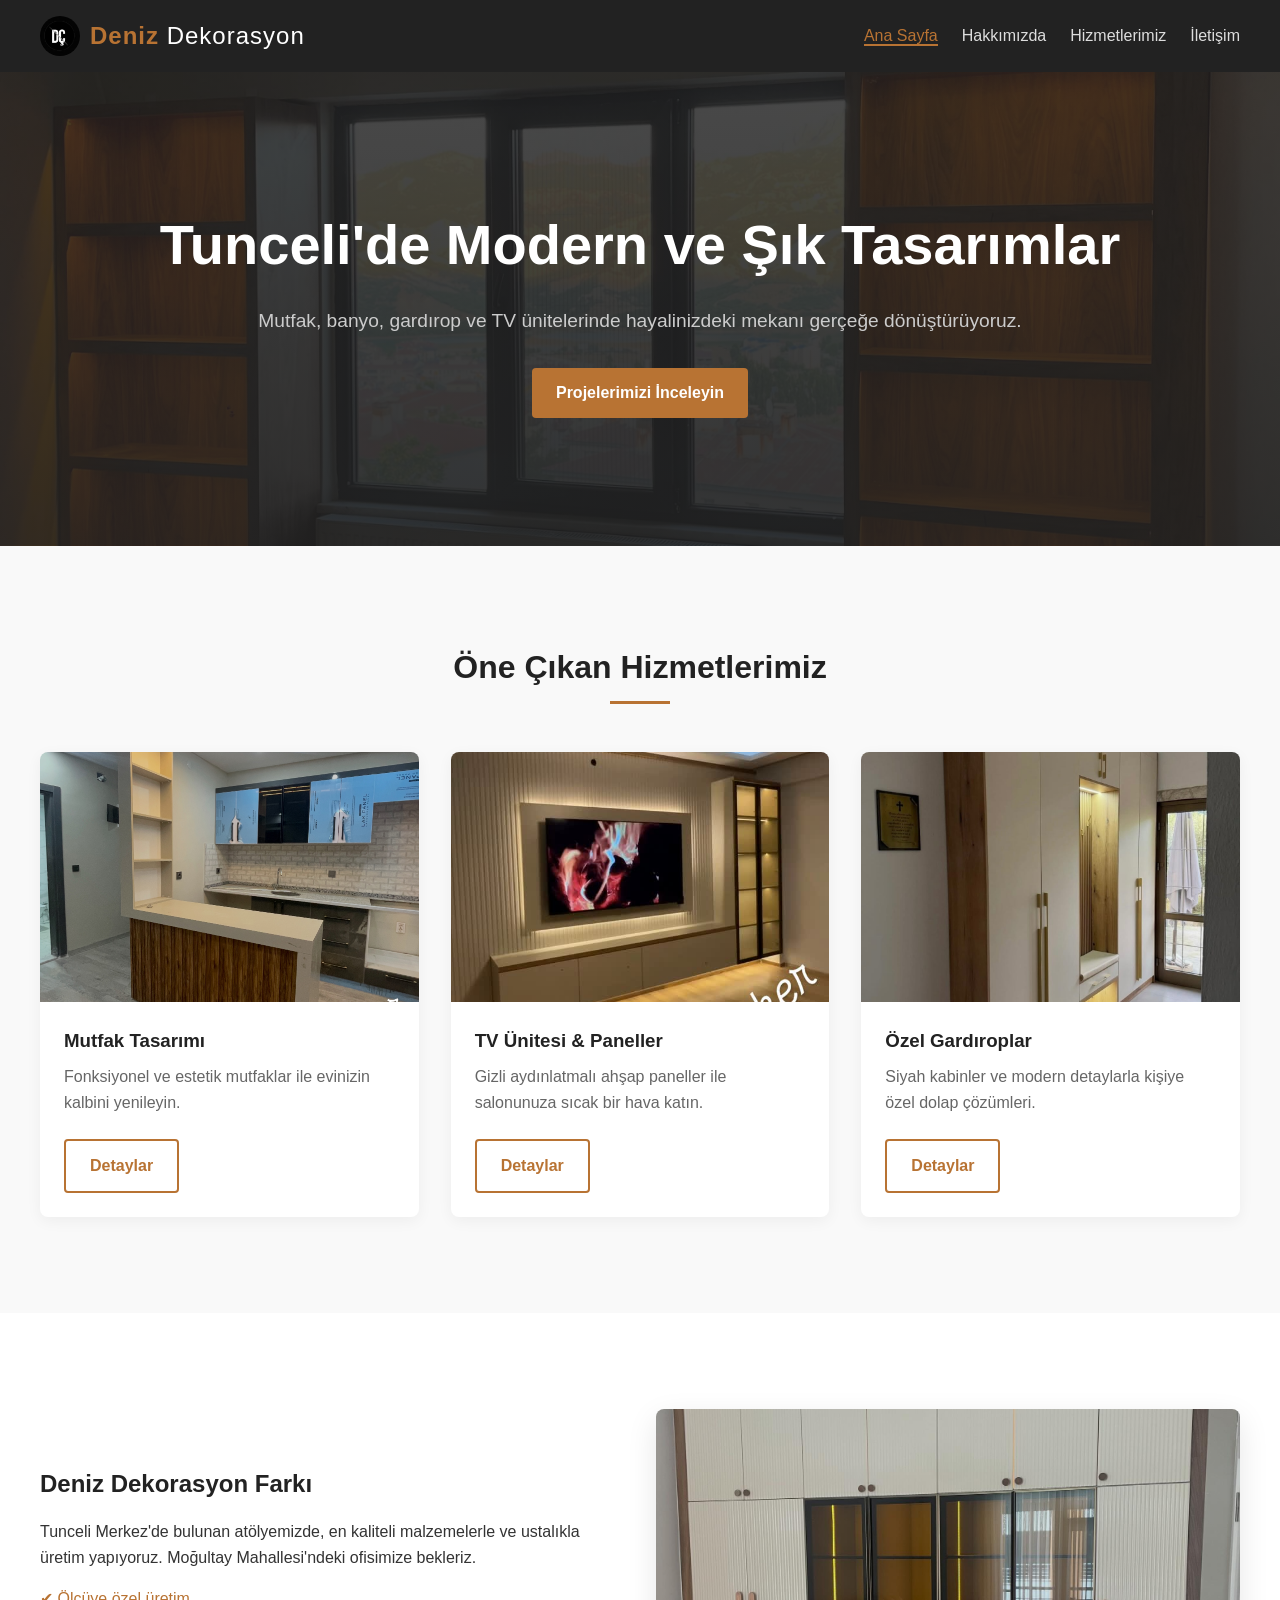
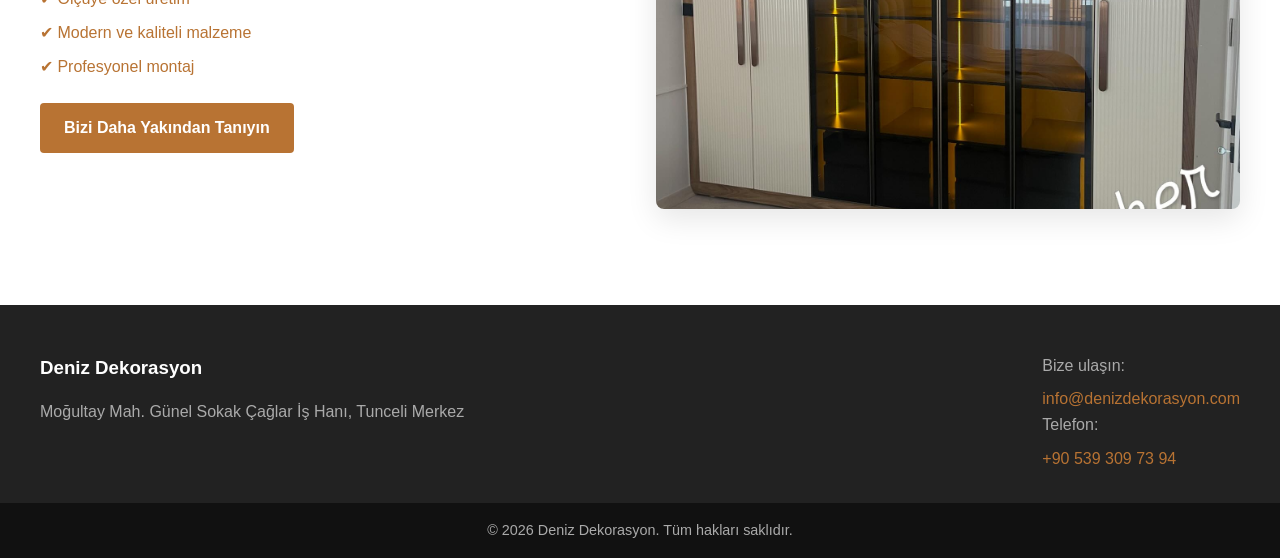
<file: index.html>
<!DOCTYPE html>
<html lang="tr">

<head>
    <meta charset="UTF-8">
    <meta name="viewport" content="width=device-width, initial-scale=1.0">
    <meta name="description" content="Deniz Dekorasyon - Tunceli'de modern mutfak, gardırop ve iç mekan tasarımları.">
    <title>Deniz Dekorasyon | Tunceli</title>
    <link rel="stylesheet" href="css/style.css">

    <link rel="preload" as="image" href="img/hero-bg.jpg">
    <link rel="icon" type="image/jpeg" href="img/logo.jpg">
</head>

<body>

    <!-- ===== ÜST BİLGİ VE GEZİNME MENÜSÜ ===== -->
    <header class="site-header">
        <div class="container header-inner">
            <a href="index.html" class="logo" aria-label="Deniz Dekorasyon Ana Sayfa">
                <img src="img/logo.jpg" alt="Deniz Dekorasyon Logo" class="logo-img">
                <span class="logo-text">Deniz <span>Dekorasyon</span></span>
            </a>

            <nav aria-label="Ana menü">
                <ul class="nav-list">
                    <li><a href="index.html" class="active">Ana Sayfa</a></li>
                    <li><a href="hakkimizda.html">Hakkımızda</a></li>
                    <li><a href="hizmetler.html">Hizmetlerimiz</a></li>
                    <li><a href="iletisim.html">İletişim</a></li>
                </ul>
            </nav>
        </div>
    </header>

    <!-- ===== ANA İÇERİK ===== -->
    <main>

        <!-- Giriş bölümü -->
        <section class="hero" aria-labelledby="hero-title">
            <div class="container hero-content">
                <h1 id="hero-title">Tunceli'de Modern ve Şık Tasarımlar</h1>
                <p>Mutfak, banyo, gardırop ve TV ünitelerinde hayalinizdeki mekanı gerçeğe dönüştürüyoruz.</p>
                <a href="hizmetler.html" class="btn btn-primary">Projelerimizi İnceleyin</a>
            </div>
        </section>

        <!-- Öne çıkan hizmetler -->
        <section class="section" aria-labelledby="services-title">
            <div class="container">
                <h2 id="services-title" class="section-title">Öne Çıkan Hizmetlerimiz</h2>

                <div class="grid-services">
                    <!-- Hizmet kartı 1 -->
                    <article class="card">
                        <!-- Mutfak görseli -->
                        <img src="img/mutfak.jpg" alt="Modern Mutfak Tasarımı">
                        <div class="card-content">
                            <h3>Mutfak Tasarımı</h3>
                            <p>Fonksiyonel ve estetik mutfaklar ile evinizin kalbini yenileyin.</p>
                            <a href="hizmetler.html" class="btn btn-outline">Detaylar</a>
                        </div>
                    </article>

                    <!-- Hizmet kartı 2 -->
                    <article class="card">
                        <!-- TV ünitesi görseli -->
                        <img src="img/tv-unitesi.jpg" alt="Ahşap TV Ünitesi ve Panel">
                        <div class="card-content">
                            <h3>TV Ünitesi & Paneller</h3>
                            <p>Gizli aydınlatmalı ahşap paneller ile salonunuza sıcak bir hava katın.</p>
                            <a href="hizmetler.html" class="btn btn-outline">Detaylar</a>
                        </div>
                    </article>

                    <!-- Hizmet kartı 3 -->
                    <article class="card">
                        <!-- Gardırop görseli -->
                        <img src="img/gardirop.jpg" alt="Özel Gardırop Tasarımı">
                        <div class="card-content">
                            <h3>Özel Gardıroplar</h3>
                            <p>Siyah kabinler ve modern detaylarla kişiye özel dolap çözümleri.</p>
                            <a href="hizmetler.html" class="btn btn-outline">Detaylar</a>
                        </div>
                    </article>
                </div>
            </div>
        </section>

        <!-- Kısa hakkımızda bölümü -->
        <section class="section section-alt" aria-labelledby="about-title">
            <div class="container about-flex">
                <div class="about-text">
                    <h2 id="about-title">Deniz Dekorasyon Farkı</h2>
                    <p>Tunceli Merkez'de bulunan atölyemizde, en kaliteli malzemelerle ve ustalıkla üretim yapıyoruz.
                        Moğultay Mahallesi'ndeki ofisimize bekleriz.</p>
                    <ul class="features-list">
                        <li>✔ Ölçüye özel üretim</li>
                        <li>✔ Modern ve kaliteli malzeme</li>
                        <li>✔ Profesyonel montaj</li>
                    </ul>
                    <a href="hakkimizda.html" class="btn btn-primary">Bizi Daha Yakından Tanıyın</a>
                </div>
                <!-- Atölye görseli -->
                <img src="img/atolye.jpg" alt="Deniz Dekorasyon Atölyesi" class="about-img">
            </div>
        </section>

    </main>

    <!-- ===== ALT BİLGİ ===== -->
    <footer class="site-footer">
        <div class="container footer-inner">
            <div class="footer-info">
                <h3>Deniz Dekorasyon</h3>
                <p>Moğultay Mah. Günel Sokak Çağlar İş Hanı, Tunceli Merkez</p>
            </div>
            <div class="footer-contact">
                <p>Bize ulaşın:</p>
                <a href="mailto:info@denizdekorasyon.com">info@denizdekorasyon.com</a>
                <p>Telefon: <a href="tel:+90 539 309 73 94">+90 539 309 73 94</a></p>
            </div>
        </div>
        <div class="footer-bottom">
            <p>&copy; 2026 Deniz Dekorasyon. Tüm hakları saklıdır.</p>
        </div>
    </footer>

</body>

</html>
</file>
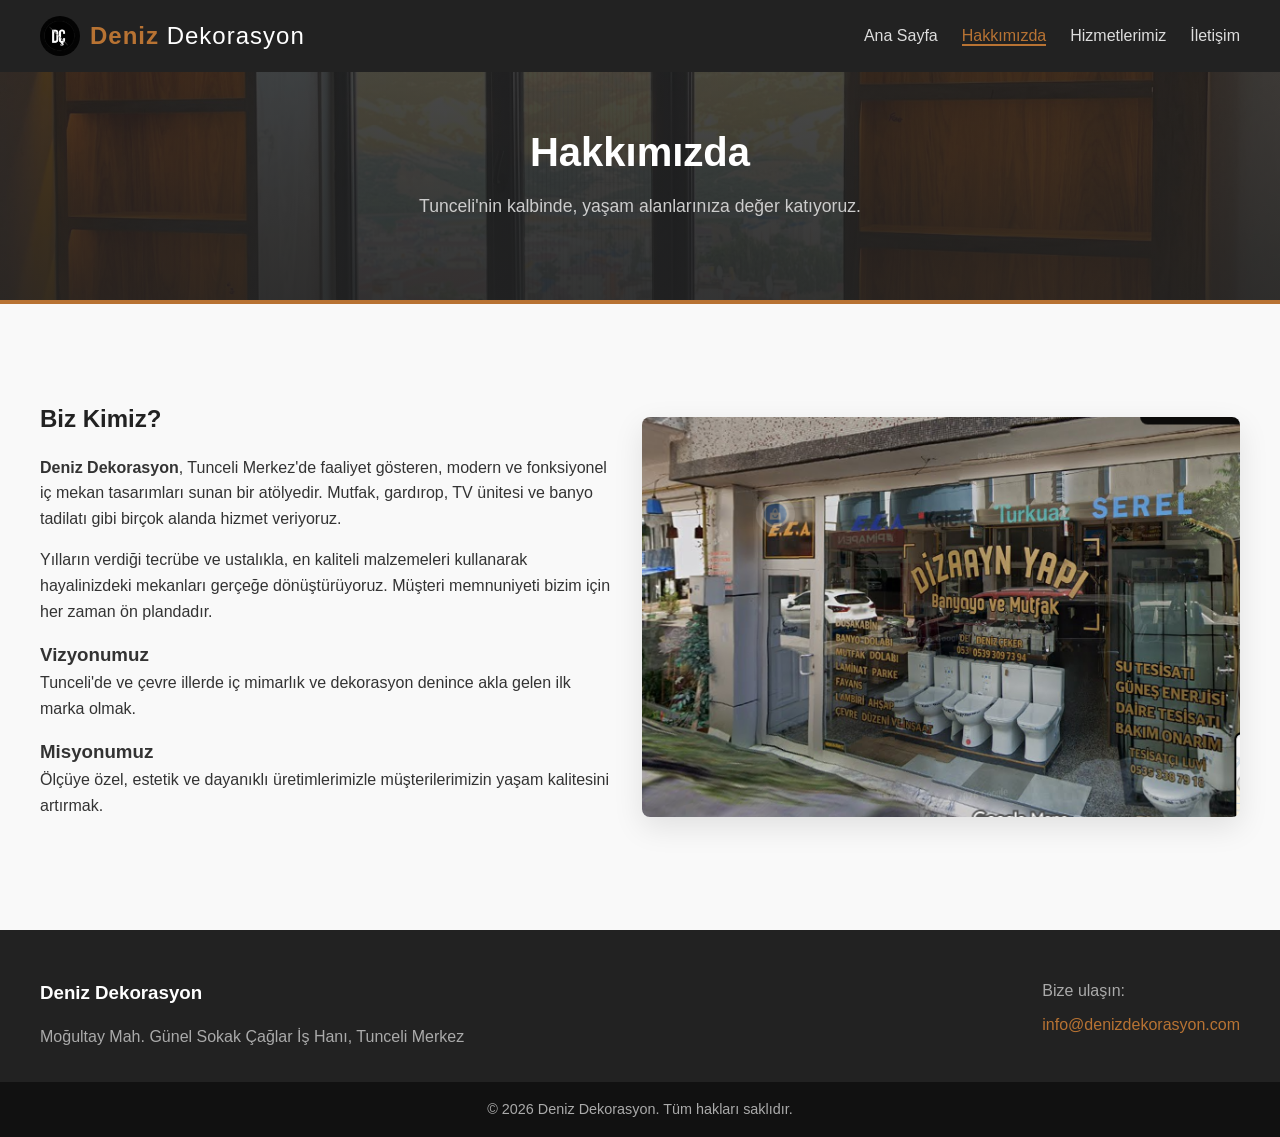
<file: hakkimizda.html>
<!DOCTYPE html>
<html lang="tr">

<head>
    <meta charset="UTF-8">
    <meta name="viewport" content="width=device-width, initial-scale=1.0">
    <meta name="description" content="Deniz Dekorasyon Hakkında - Tunceli'de kaliteli iç mekan çözümleri.">
    <title>Hakkımızda | Deniz Dekorasyon</title>
    <link rel="stylesheet" href="css/style.css">
    <link rel="preload" as="image" href="img/hero-bg.jpg">
    <link rel="icon" type="image/jpeg" href="img/logo.jpg">
</head>

<body>

    <header class="site-header">
        <div class="container header-inner">
            <a href="index.html" class="logo" aria-label="Deniz Dekorasyon Ana Sayfa">
                <img src="img/logo.jpg" alt="Deniz Dekorasyon Logo" class="logo-img">
                <span class="logo-text">Deniz <span>Dekorasyon</span></span>
            </a>
            <nav aria-label="Ana menü">
                <ul class="nav-list">
                    <li><a href="index.html">Ana Sayfa</a></li>
                    <li><a href="hakkimizda.html" class="active">Hakkımızda</a></li>
                    <li><a href="hizmetler.html">Hizmetlerimiz</a></li>
                    <li><a href="iletisim.html">İletişim</a></li>
                </ul>
            </nav>
        </div>
    </header>

    <main>
        <section class="hero page-header">
            <div class="container">
                <h1>Hakkımızda</h1>
                <p>Tunceli'nin kalbinde, yaşam alanlarınıza değer katıyoruz.</p>

            </div>
        </section>

        <section class="section">
            <div class="container about-flex">
                <div class="about-text">
                    <h2>Biz Kimiz?</h2>
                    <p><strong>Deniz Dekorasyon</strong>, Tunceli Merkez'de faaliyet gösteren, modern ve fonksiyonel iç
                        mekan tasarımları sunan bir atölyedir. Mutfak, gardırop, TV ünitesi ve banyo tadilatı gibi
                        birçok alanda hizmet veriyoruz.</p>
                    <p>Yılların verdiği tecrübe ve ustalıkla, en kaliteli malzemeleri kullanarak hayalinizdeki mekanları
                        gerçeğe dönüştürüyoruz. Müşteri memnuniyeti bizim için her zaman ön plandadır.</p>

                    <h3>Vizyonumuz</h3>
                    <p>Tunceli'de ve çevre illerde iç mimarlık ve dekorasyon denince akla gelen ilk marka olmak.</p>

                    <h3>Misyonumuz</h3>
                    <p>Ölçüye özel, estetik ve dayanıklı üretimlerimizle müşterilerimizin yaşam kalitesini artırmak.</p>
                </div>

                <img src="img/hakkimizda.jpg" alt="Deniz Dekorasyon Ekibi" class="about-img">
            </div>
        </section>
    </main>

    <footer class="site-footer">
        <div class="container footer-inner">
            <div class="footer-info">
                <h3>Deniz Dekorasyon</h3>
                <p>Moğultay Mah. Günel Sokak Çağlar İş Hanı, Tunceli Merkez</p>
            </div>
            <div class="footer-contact">
                <p>Bize ulaşın:</p>
                <a href="mailto:info@denizdekorasyon.com">info@denizdekorasyon.com</a>
            </div>
        </div>
        <div class="footer-bottom">
            <p>&copy; 2026 Deniz Dekorasyon. Tüm hakları saklıdır.</p>
        </div>
    </footer>

</body>

</html>
</file>
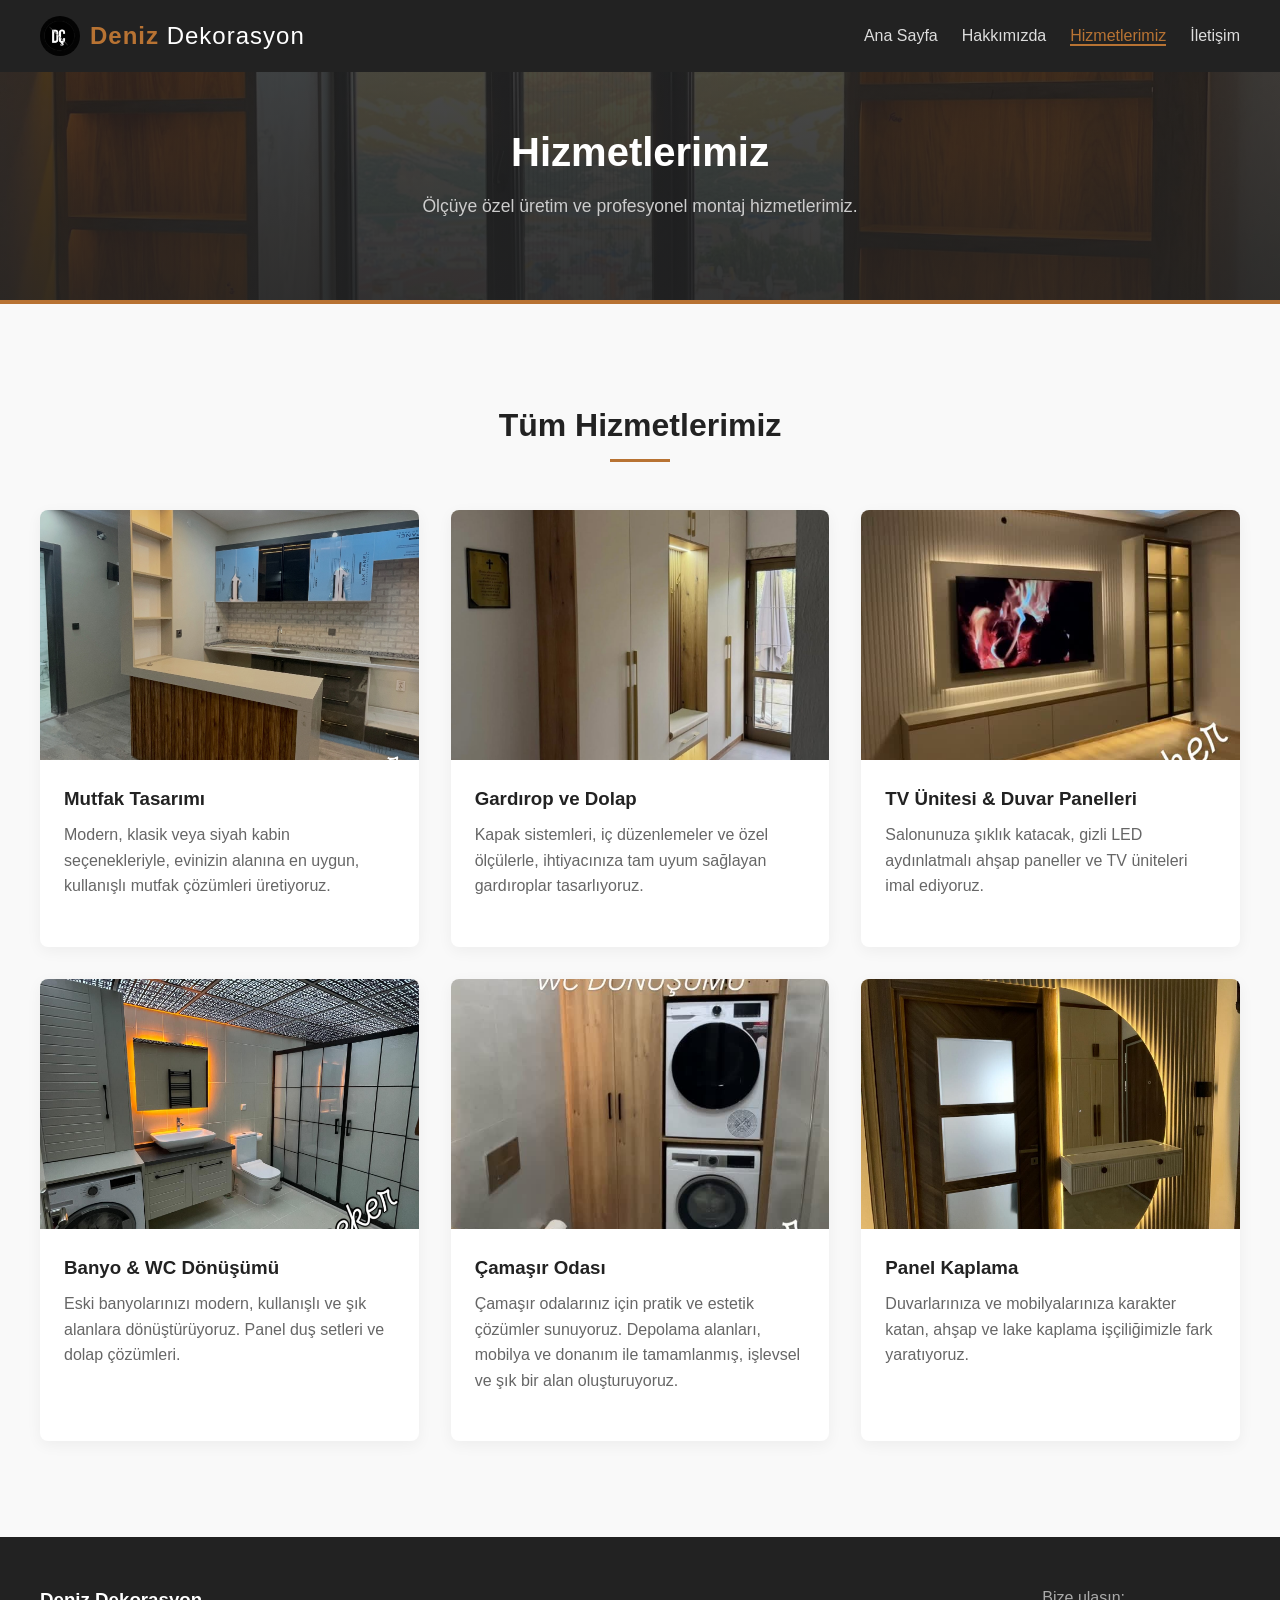
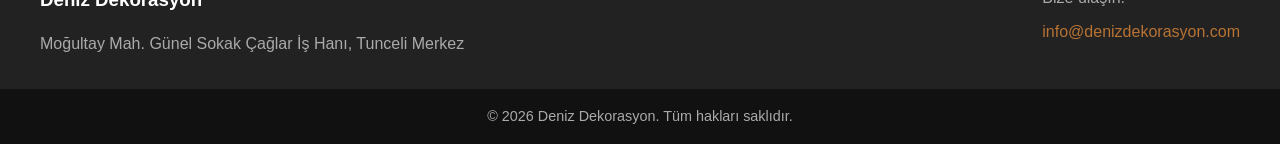
<file: hizmetler.html>
<!DOCTYPE html>
<html lang="tr">

<head>
    <meta charset="UTF-8">
    <meta name="viewport" content="width=device-width, initial-scale=1.0">
    <meta name="description" content="Deniz Dekorasyon Hizmetleri - Mutfak, Gardırop, TV Ünitesi ve daha fazlası.">
    <title>Hizmetlerimiz | Deniz Dekorasyon</title>
    <link rel="stylesheet" href="css/style.css">
    <link rel="preload" as="image" href="img/hero-bg.jpg">
    <link rel="icon" type="image/jpeg" href="img/logo.jpg">
</head>

<body>

    <header class="site-header">
        <div class="container header-inner">
            <a href="index.html" class="logo" aria-label="Deniz Dekorasyon Ana Sayfa">
                <img src="img/logo.jpg" alt="Deniz Dekorasyon Logo" class="logo-img">
                <span class="logo-text">Deniz <span>Dekorasyon</span></span>
            </a>
            <nav aria-label="Ana menü">
                <ul class="nav-list">
                    <li><a href="index.html">Ana Sayfa</a></li>
                    <li><a href="hakkimizda.html">Hakkımızda</a></li>
                    <li><a href="hizmetler.html" class="active">Hizmetlerimiz</a></li>
                    <li><a href="iletisim.html">İletişim</a></li>
                </ul>
            </nav>
        </div>
    </header>

    <main>
        <section class="hero page-header">
            <div class="container">
                <h1>Hizmetlerimiz</h1>
                <p>Ölçüye özel üretim ve profesyonel montaj hizmetlerimiz.</p>
            </div>
        </section>

        <section class="section">
            <div class="container">
                <h2 class="section-title">Tüm Hizmetlerimiz</h2>
                <div class="grid-services">
                    <!-- Hizmet 1 -->
                    <article class="card">
                        <img src="img/mutfak.jpg" alt="Mutfak Dolabı ve Tasarımı">
                        <div class="card-content">
                            <h3>Mutfak Tasarımı</h3>
                            <p>Modern, klasik veya siyah kabin seçenekleriyle, evinizin alanına en uygun, kullanışlı
                                mutfak çözümleri üretiyoruz.</p>
                        </div>
                    </article>

                    <!-- Hizmet 2 -->
                    <article class="card">
                        <img src="img/gardirop.jpg" alt="Yatak Odası Gardırop">
                        <div class="card-content">
                            <h3>Gardırop ve Dolap</h3>
                            <p>Kapak sistemleri, iç düzenlemeler ve özel ölçülerle, ihtiyacınıza tam uyum sağlayan
                                gardıroplar tasarlıyoruz.</p>
                        </div>
                    </article>

                    <!-- Hizmet 3 -->
                    <article class="card">
                        <img src="img/tv-unitesi.jpg" alt="TV Ünitesi ve Ahşap Panel">
                        <div class="card-content">
                            <h3>TV Ünitesi & Duvar Panelleri</h3>
                            <p>Salonunuza şıklık katacak, gizli LED aydınlatmalı ahşap paneller ve TV üniteleri imal
                                ediyoruz.</p>
                        </div>
                    </article>

                    <!-- Hizmet 4 -->
                    <article class="card">
                        <img src="img/banyo.jpg" alt="Banyo Dönüşümü">
                        <div class="card-content">
                            <h3>Banyo & WC Dönüşümü</h3>
                            <p>Eski banyolarınızı modern, kullanışlı ve şık alanlara dönüştürüyoruz. Panel duş setleri
                                ve dolap çözümleri.</p>
                        </div>
                    </article>

                    <!-- Hizmet 5 -->
                    <article class="card">
                        <img src="img/camasir.jpg" alt="Çamaşır Odası">
                        <div class="card-content">
                            <h3>Çamaşır Odası</h3>
                            <p>Çamaşır odalarınız için pratik ve estetik çözümler sunuyoruz. Depolama alanları, mobilya
                                ve donanım ile tamamlanmış, işlevsel ve şık bir alan oluşturuyoruz.</p>
                        </div>
                    </article>

                    <!-- Hizmet 6 -->
                    <article class="card">
                        <img src="img/panel.jpg" alt="Ahşap Panel Kaplama">
                        <div class="card-content">
                            <h3>Panel Kaplama</h3>
                            <p>Duvarlarınıza ve mobilyalarınıza karakter katan, ahşap ve lake kaplama işçiliğimizle fark
                                yaratıyoruz.</p>
                        </div>
                    </article>
                </div>
            </div>
        </section>
    </main>

    <footer class="site-footer">
        <div class="container footer-inner">
            <div class="footer-info">
                <h3>Deniz Dekorasyon</h3>
                <p>Moğultay Mah. Günel Sokak Çağlar İş Hanı, Tunceli Merkez</p>
            </div>
            <div class="footer-contact">
                <p>Bize ulaşın:</p>
                <a href="mailto:info@denizdekorasyon.com">info@denizdekorasyon.com</a>
            </div>
        </div>
        <div class="footer-bottom">
            <p>&copy; 2026 Deniz Dekorasyon. Tüm hakları saklıdır.</p>
        </div>
    </footer>

</body>

</html>
</file>
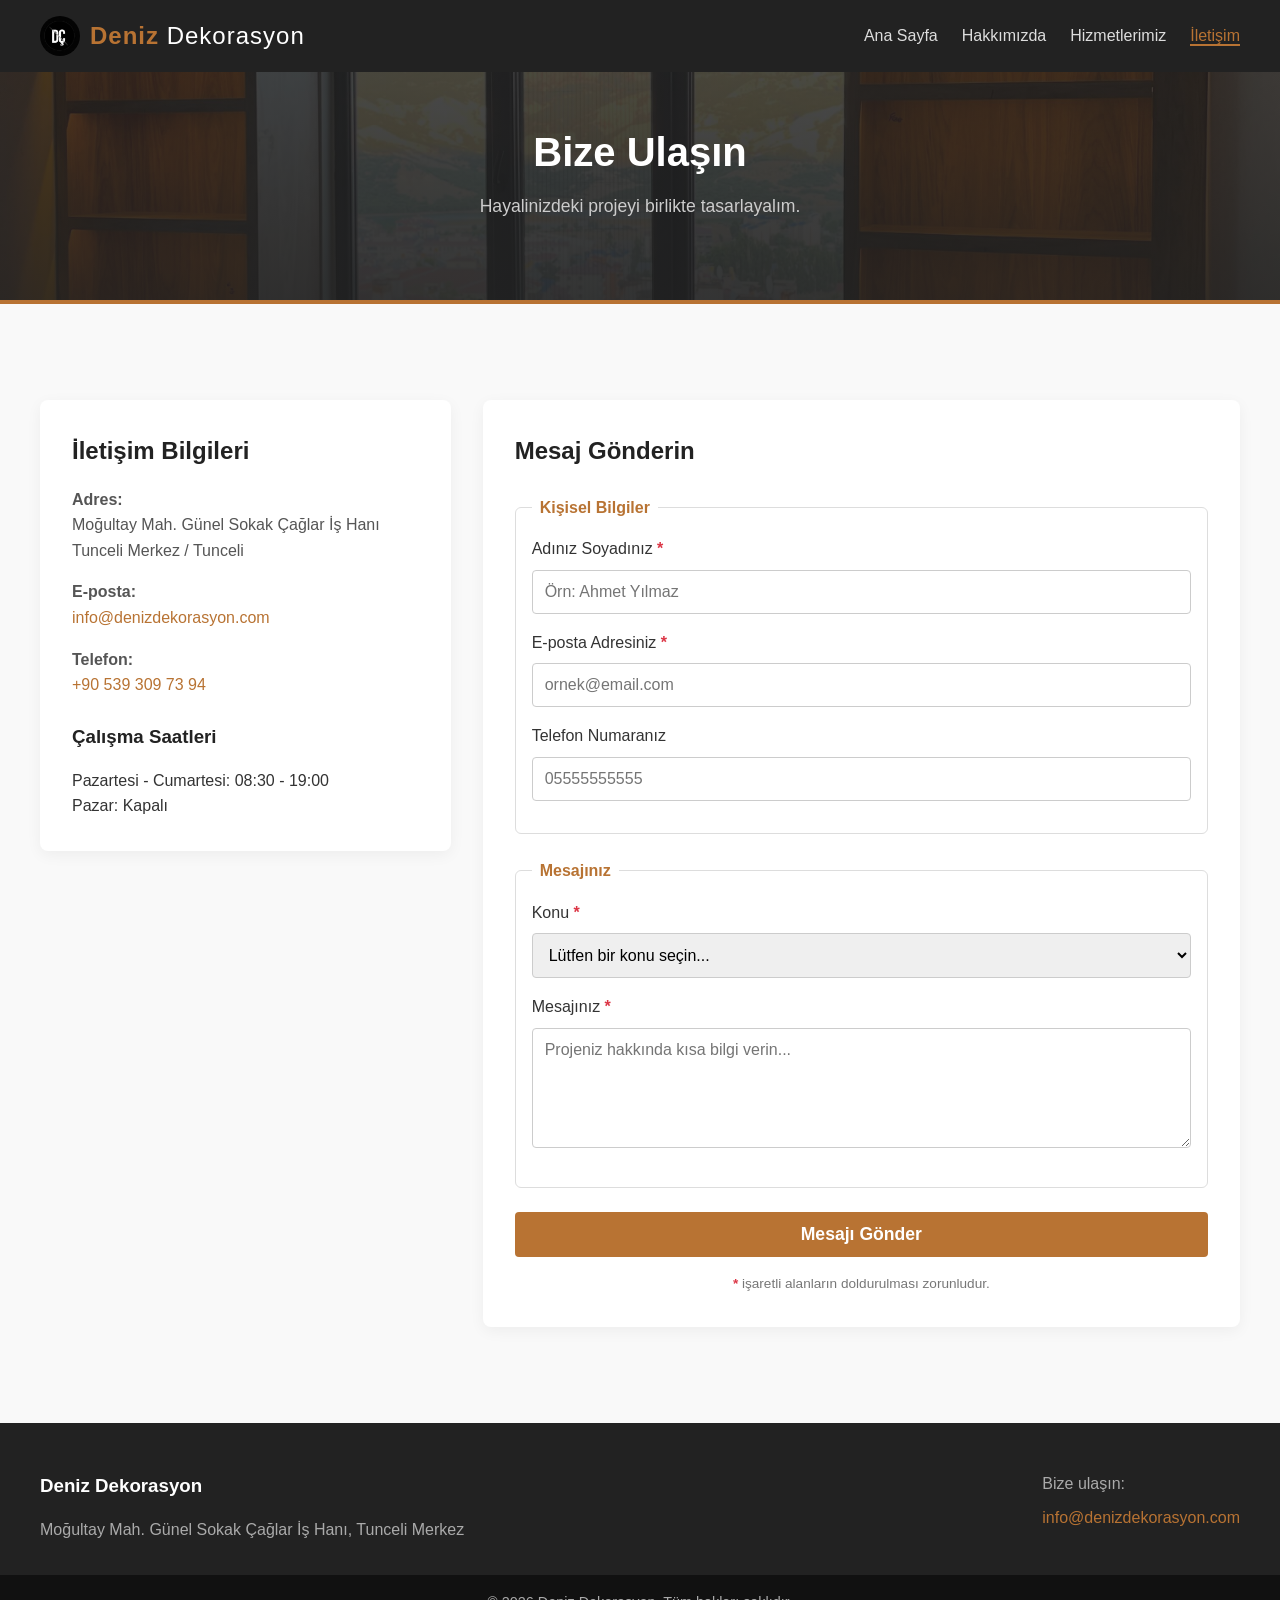
<file: iletisim.html>
<!DOCTYPE html>
<html lang="tr">

<head>
    <meta charset="UTF-8">
    <meta name="viewport" content="width=device-width, initial-scale=1.0">
    <meta name="description" content="Deniz Dekorasyon İletişim - Bize ulaşın, projenizi konuşalım.">
    <title>İletişim | Deniz Dekorasyon</title>
    <link rel="stylesheet" href="css/style.css">
    <link rel="preload" as="image" href="img/hero-bg.jpg">
    <link rel="icon" type="image/jpeg" href="img/logo.jpg">
</head>

<body>

    <header class="site-header">
        <div class="container header-inner">
            <a href="index.html" class="logo" aria-label="Deniz Dekorasyon Ana Sayfa">
                <img src="img/logo.jpg" alt="Deniz Dekorasyon Logo" class="logo-img">
                <span class="logo-text">Deniz <span>Dekorasyon</span></span>
            </a>
            <nav aria-label="Ana menü">
                <ul class="nav-list">
                    <li><a href="index.html">Ana Sayfa</a></li>
                    <li><a href="hakkimizda.html">Hakkımızda</a></li>
                    <li><a href="hizmetler.html">Hizmetlerimiz</a></li>
                    <li><a href="iletisim.html" class="active">İletişim</a></li>
                </ul>
            </nav>
        </div>
    </header>

    <main>
        <section class="hero page-header">
            <div class="container">
                <h1>Bize Ulaşın</h1>
                <p>Hayalinizdeki projeyi birlikte tasarlayalım.</p>
            </div>
        </section>

        <section class="section">
            <div class="container contact-layout">

                <!-- İletişim bilgileri -->
                <div class="contact-info">
                    <h2>İletişim Bilgileri</h2>
                    <address>
                        <p><strong>Adres:</strong><br>Moğultay Mah. Günel Sokak Çağlar İş Hanı<br>Tunceli Merkez /
                            Tunceli</p>
                        <p><strong>E-posta:</strong><br><a
                                href="mailto:info@denizdekorasyon.com">info@denizdekorasyon.com</a></p>
                        <p><strong>Telefon:</strong><br><a href="tel:+90 539 309 73 94">+90 539 309 73 94</a></p>
                    </address>

                    <h3>Çalışma Saatleri</h3>
                    <p>Pazartesi - Cumartesi: 08:30 - 19:00<br>Pazar: Kapalı</p>
                </div>

                <!-- HTML5 doğrulamalı iletişim formu -->
                <div class="contact-form-container">
                    <h2>Mesaj Gönderin</h2>
                    <form action="#" method="POST" class="contact-form">

                        <fieldset>
                            <legend>Kişisel Bilgiler</legend>

                            <div class="form-group">
                                <label for="name">Adınız Soyadınız <span class="required">*</span></label>
                                <input type="text" id="name" name="name" required minlength="3" maxlength="50"
                                    placeholder="Örn: Ahmet Yılmaz">
                            </div>

                            <div class="form-group">
                                <label for="email">E-posta Adresiniz <span class="required">*</span></label>
                                <input type="email" id="email" name="email" required placeholder="ornek@email.com">
                            </div>

                            <div class="form-group">
                                <label for="phone">Telefon Numaranız</label>
                                <!-- Telefon numarası doğrulama deseni: yalnızca rakam, 10 veya 11 hane. -->
                                <input type="tel" id="phone" name="phone" pattern="[0-9]{10,11}"
                                    placeholder="05555555555"
                                    title="Lütfen 10 veya 11 haneli telefon numaranızı giriniz.">
                            </div>
                        </fieldset>

                        <fieldset>
                            <legend>Mesajınız</legend>

                            <div class="form-group">
                                <label for="subject">Konu <span class="required">*</span></label>
                                <select id="subject" name="subject" required>
                                    <option value="">Lütfen bir konu seçin...</option>
                                    <option value="mutfak">Mutfak Tasarımı</option>
                                    <option value="gardirop">Gardırop / Dolap</option>
                                    <option value="tv">TV Ünitesi / Panel</option>
                                    <option value="banyo">Banyo Dönüşümü</option>
                                    <option value="diger">Diğer</option>
                                </select>
                            </div>

                            <div class="form-group">
                                <label for="message">Mesajınız <span class="required">*</span></label>
                                <textarea id="message" name="message" rows="5" required minlength="10"
                                    placeholder="Projeniz hakkında kısa bilgi verin..."></textarea>
                            </div>
                        </fieldset>

                        <button type="submit" class="btn btn-primary btn-block">Mesajı Gönder</button>
                        <p class="form-not"><span class="required">*</span> işaretli alanların doldurulması zorunludur.
                        </p>
                    </form>
                </div>

            </div>
        </section>
    </main>

    <footer class="site-footer">
        <div class="container footer-inner">
            <div class="footer-info">
                <h3>Deniz Dekorasyon</h3>
                <p>Moğultay Mah. Günel Sokak Çağlar İş Hanı, Tunceli Merkez</p>
            </div>
            <div class="footer-contact">
                <p>Bize ulaşın:</p>
                <a href="mailto:info@denizdekorasyon.com">info@denizdekorasyon.com</a>
            </div>
        </div>
        <div class="footer-bottom">
            <p>&copy; 2026 Deniz Dekorasyon. Tüm hakları saklıdır.</p>
        </div>
    </footer>

</body>

</html>
</file>
<file: css/style.css>
/* ============ 1. Temel ayarlar ============ */
:root {
    --renk-ana: #B87333;
    /* Ahşap ve bakır tonları */
    --renk-koyu: #222222;
    /* Siyah ve koyu gri */
    --renk-arka: #F9F9F9;
    /* Kırık beyaz */
    --renk-metin: #333333;
    --font: 'Segoe UI', Tahoma, Geneva, Verdana, sans-serif;
    --gecis: 0.3s ease;
}

*,
*::before,
*::after {
    box-sizing: border-box;
    margin: 0;
    padding: 0;
}

body {
    font-family: var(--font);
    color: var(--renk-metin);
    background-color: var(--renk-arka);
    line-height: 1.6;
}

img {
    max-width: 100%;
    height: auto;
    display: block;
}

a {
    text-decoration: none;
    color: inherit;
}

.container {
    width: min(100% - 2rem, 1200px);
    margin-inline: auto;
}

/* ============ 2. Üst menü ============ */
.site-header {
    background-color: var(--renk-koyu);
    color: #fff;
    position: sticky;
    top: 0;
    z-index: 100;
    will-change: transform;
}

.header-inner {
    display: flex;
    justify-content: space-between;
    align-items: center;
    padding-block: 1rem;
    flex-wrap: wrap;
    /* Küçük ekranlarda menünün taşmasını önler */
    gap: 1rem;
}

.logo-text {
    font-size: 1.5rem;
    font-weight: 700;
    color: var(--renk-ana);
    letter-spacing: 1px;
}

.logo-text span {
    color: #fff;
    font-weight: 300;
}

.nav-list {
    display: flex;
    gap: 1.5rem;
    list-style: none;
}

.nav-list a {
    color: #ddd;
    font-weight: 500;
    transition: color var(--gecis);
}

.nav-list a:hover,
.nav-list a.active {
    color: var(--renk-ana);
    border-bottom: 2px solid var(--renk-ana);
}

/* ============ 3. Giriş bölümü ============ */
.hero {
    background-color: var(--renk-koyu);
    /* Arka plan görseli gerektiğinde bu alanda değiştirilebilir. */
    background-image: linear-gradient(rgba(34, 34, 34, 0.8), rgba(34, 34, 34, 0.9)), url('../img/hero-bg.jpg');
    color: #fff;
    padding: 5rem 1rem;
    text-align: center;

    background-position: center;
    background-size: cover;
    background-repeat: no-repeat;
}

.hero h1 {
    font-size: clamp(2rem, 5vw, 3.5rem);
    margin-bottom: 1rem;
}

.hero p {
    font-size: 1.2rem;
    margin-bottom: 2rem;
    color: #ccc;
}

/* ============ 4. Düğmeler ============ */
.btn {
    display: inline-block;
    padding: 0.75rem 1.5rem;
    border-radius: 4px;
    font-weight: 600;
    transition: all var(--gecis);
    cursor: pointer;
}

.btn-primary {
    background-color: var(--renk-ana);
    color: #fff;
}

.btn-primary:hover {
    background-color: #9a5d24;
}

.btn-outline {
    border: 2px solid var(--renk-ana);
    color: var(--renk-ana);
}

.btn-outline:hover {
    background-color: var(--renk-ana);
    color: #fff;
}

/* ============ 5. Bölümler ve başlıklar ============ */
.section {
    padding: 4rem 0;
}

.section-alt {
    background-color: #fff;
}

.section-title {
    text-align: center;
    font-size: 2rem;
    margin-bottom: 3rem;
    color: var(--renk-koyu);
    position: relative;
}

.section-title::after {
    content: '';
    display: block;
    width: 60px;
    height: 3px;
    background-color: var(--renk-ana);
    margin: 0.5rem auto 0;
}

/* ============ 6. Hizmet kartları ============ */
.grid-services {
    display: grid;
    grid-template-columns: 1fr;
    /* Küçük ekranlarda tek sütun */
    gap: 2rem;
}

.card {
    background: #fff;
    border-radius: 8px;
    overflow: hidden;
    box-shadow: 0 4px 15px rgba(0, 0, 0, 0.05);
    transition: transform var(--gecis);
}

.card:hover {
    transform: translateY(-5px);
}

.card img {
    height: 250px;
    width: 100%;
    object-fit: cover;
}

.card-content {
    padding: 1.5rem;
}

.card-content h3 {
    margin-bottom: 0.5rem;
    color: var(--renk-koyu);
}

.card-content p {
    color: #666;
    margin-bottom: 1.5rem;
}

/* ============ 7. Hakkımızda bölümü ============ */
.about-flex {
    display: flex;
    flex-direction: column;
    /* Küçük ekranlarda alt alta */
    gap: 2rem;
    align-items: center;
}

.about-text h2 {
    color: var(--renk-koyu);
    margin-bottom: 1rem;
}

.about-text p {
    margin-bottom: 1rem;
}

.features-list {
    list-style: none;
    margin-bottom: 1.5rem;
}

.features-list li {
    margin-bottom: 0.5rem;
    font-weight: 500;
    color: var(--renk-ana);
}

.about-img {
    width: 100%;
    max-height: 400px;
    object-fit: cover;
    border-radius: 8px;
    box-shadow: 0 10px 30px rgba(0, 0, 0, 0.1);
}

/* ============ 8. Sayfa alt bilgisi ============ */
.site-footer {
    background-color: var(--renk-koyu);
    color: #aaa;
    padding-top: 3rem;
}

.footer-inner {
    display: flex;
    flex-direction: column;
    gap: 2rem;
    margin-bottom: 2rem;
}

.footer-info h3 {
    color: #fff;
    margin-bottom: 1rem;
}

.footer-contact a {
    color: var(--renk-ana);
    display: block;
    margin-top: 0.5rem;
}

.footer-bottom {
    background-color: #111;
    text-align: center;
    padding: 1rem;
    font-size: 0.9rem;
}

/* ============ 9. İlk ekran genişliği eşiği (tablet - 768 piksel) ============ */
@media (min-width: 768px) {
    .grid-services {
        grid-template-columns: repeat(2, 1fr);
        /* İki sütun */
    }

    .about-flex {
        flex-direction: row;
        /* Yan yana */
        justify-content: space-between;
    }

    .about-flex>* {
        flex: 1;
    }

    .footer-inner {
        flex-direction: row;
        justify-content: space-between;
    }
}

/* ============ 10. İkinci ekran genişliği eşiği (masaüstü - 1024 piksel) ============ */
@media (min-width: 1024px) {
    .grid-services {
        grid-template-columns: repeat(3, 1fr);
        /* Üç sütun */
    }

    .hero {
        padding: 8rem 1rem;
    }

    .section {
        padding: 6rem 0;
    }
}

/* ============ 11. İç sayfa başlığı ============ */
.page-header {
    background-color: var(--renk-koyu);
    color: #fff;
    padding: 3rem 1rem;
    text-align: center;
    border-bottom: 4px solid var(--renk-ana);
}

.page-header h1 {
    font-size: clamp(1.8rem, 4vw, 2.5rem);
    margin-bottom: 0.5rem;
}

.page-header p {
    color: #ccc;
    font-size: 1.1rem;
}

/* ============ 12. İletişim formu ============ */
.contact-layout {
    display: flex;
    flex-direction: column;
    gap: 2rem;
}

.contact-info {
    background: #fff;
    padding: 2rem;
    border-radius: 8px;
    box-shadow: 0 4px 15px rgba(0, 0, 0, 0.05);
}

.contact-info h2,
.contact-info h3 {
    color: var(--renk-koyu);
    margin-bottom: 1rem;
    margin-top: 1.5rem;
}

.contact-info h2 {
    margin-top: 0;
}

.contact-info address {
    font-style: normal;
    color: #555;
    margin-bottom: 1.5rem;
}

.contact-info address p {
    margin-bottom: 1rem;
}

.contact-info a {
    color: var(--renk-ana);
}

.contact-form-container {
    background: #fff;
    padding: 2rem;
    border-radius: 8px;
    box-shadow: 0 4px 15px rgba(0, 0, 0, 0.05);
}

.contact-form-container h2 {
    color: var(--renk-koyu);
    margin-bottom: 1.5rem;
}

.contact-form fieldset {
    border: 1px solid #ddd;
    border-radius: 6px;
    padding: 1rem;
    margin-bottom: 1.5rem;
}

.contact-form legend {
    padding: 0 0.5rem;
    font-weight: 700;
    color: var(--renk-ana);
}

.form-group {
    margin-bottom: 1rem;
}

.form-group label {
    display: block;
    margin-bottom: 0.5rem;
    font-weight: 500;
}

.form-group input,
.form-group select,
.form-group textarea {
    width: 100%;
    padding: 0.75rem;
    border: 1px solid #ccc;
    border-radius: 4px;
    font-family: inherit;
    font-size: 1rem;
    transition: border-color var(--gecis);
}

/* Mesaj alanının boyutlandırma ayarları */
.form-group textarea {
    resize: vertical;
    min-height: 120px;
}

/* Alan seçildiğinde kenarlık rengini değiştir */
.form-group input:focus,
.form-group select:focus,
.form-group textarea:focus {
    outline: none;
    border-color: var(--renk-ana);
    box-shadow: 0 0 0 3px rgba(184, 115, 51, 0.2);
}

/* HTML5 doğrulama durumunu görsel olarak belirt */
.form-group input:valid:not(:placeholder-shown) {
    border-color: #28a745;
}

.form-group input:invalid:not(:placeholder-shown) {
    border-color: #dc3545;
}

.form-group textarea:valid:not(:placeholder-shown) {
    border-color: #28a745;
}

.form-group textarea:invalid:not(:placeholder-shown) {
    border-color: #dc3545;
}

.required {
    color: #dc3545;
    font-weight: bold;
}

.btn-block {
    width: 100%;
    text-align: center;
    border: none;
    font-size: 1.1rem;
}

.form-not {
    font-size: 0.85rem;
    color: #777;
    margin-top: 1rem;
    text-align: center;
}

/* ============ 13. İletişim sayfası için ek ekran genişliği ayarları ============ */
@media (min-width: 768px) {
    .contact-layout {
        flex-direction: row;
        /* İletişim bilgilerini formun yanına yerleştir */
        align-items: flex-start;
    }

    .contact-info {
        flex: 1;
    }

    .contact-form-container {
        flex: 2;
    }

    /* Formu daha geniş tut */
}

/* Dar ekranlarda üst menü düzeni */
@media (max-width: 576px) {
    .header-inner {
        flex-direction: column;
        text-align: center;
    }

    .nav-list {
        width: 100%;
        flex-wrap: wrap;
        justify-content: center;
        gap: 0.8rem;
    }
}

/* Logo düzeni */
.logo {
    display: flex;
    align-items: center;
    gap: 10px;
}

.logo-img {
    width: 40px;
    height: 40px;
    border-radius: 50%;
    /* Logoyu daire biçiminde göster */
    object-fit: cover;
}
</file>
